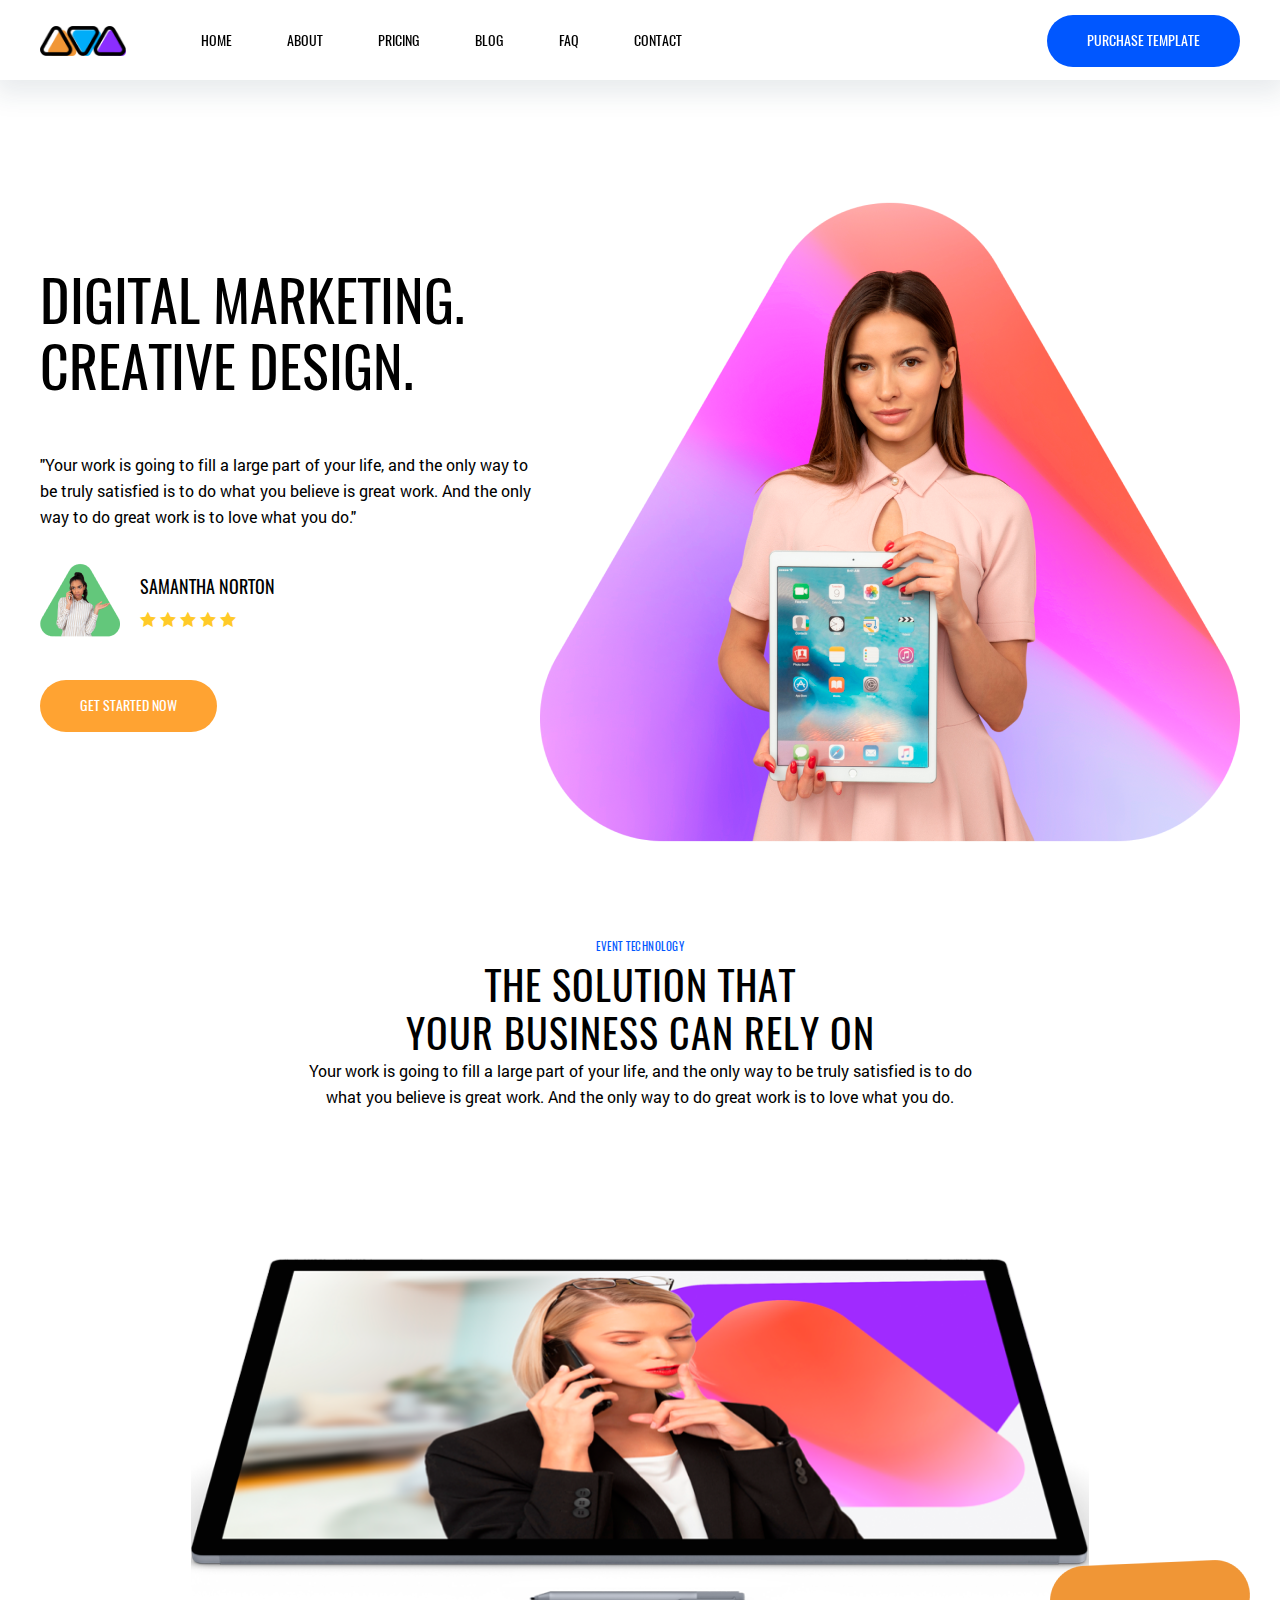
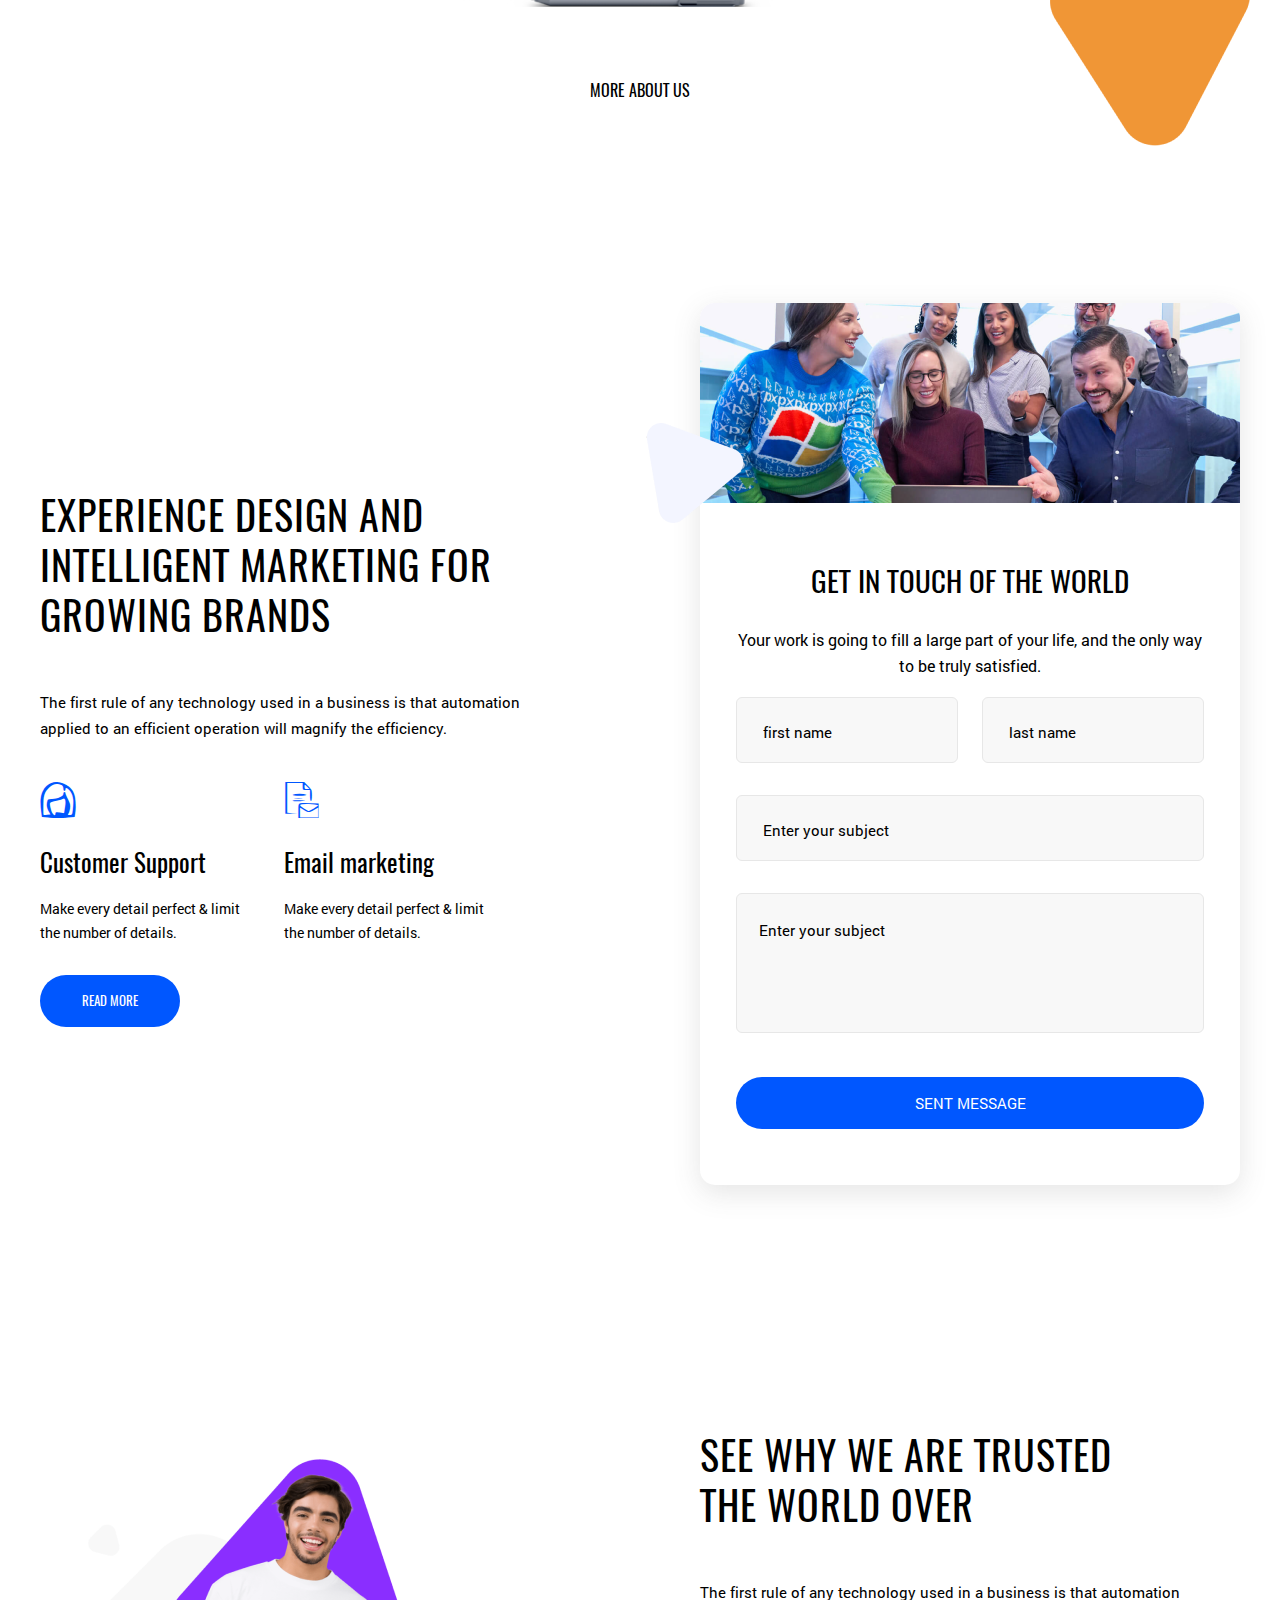
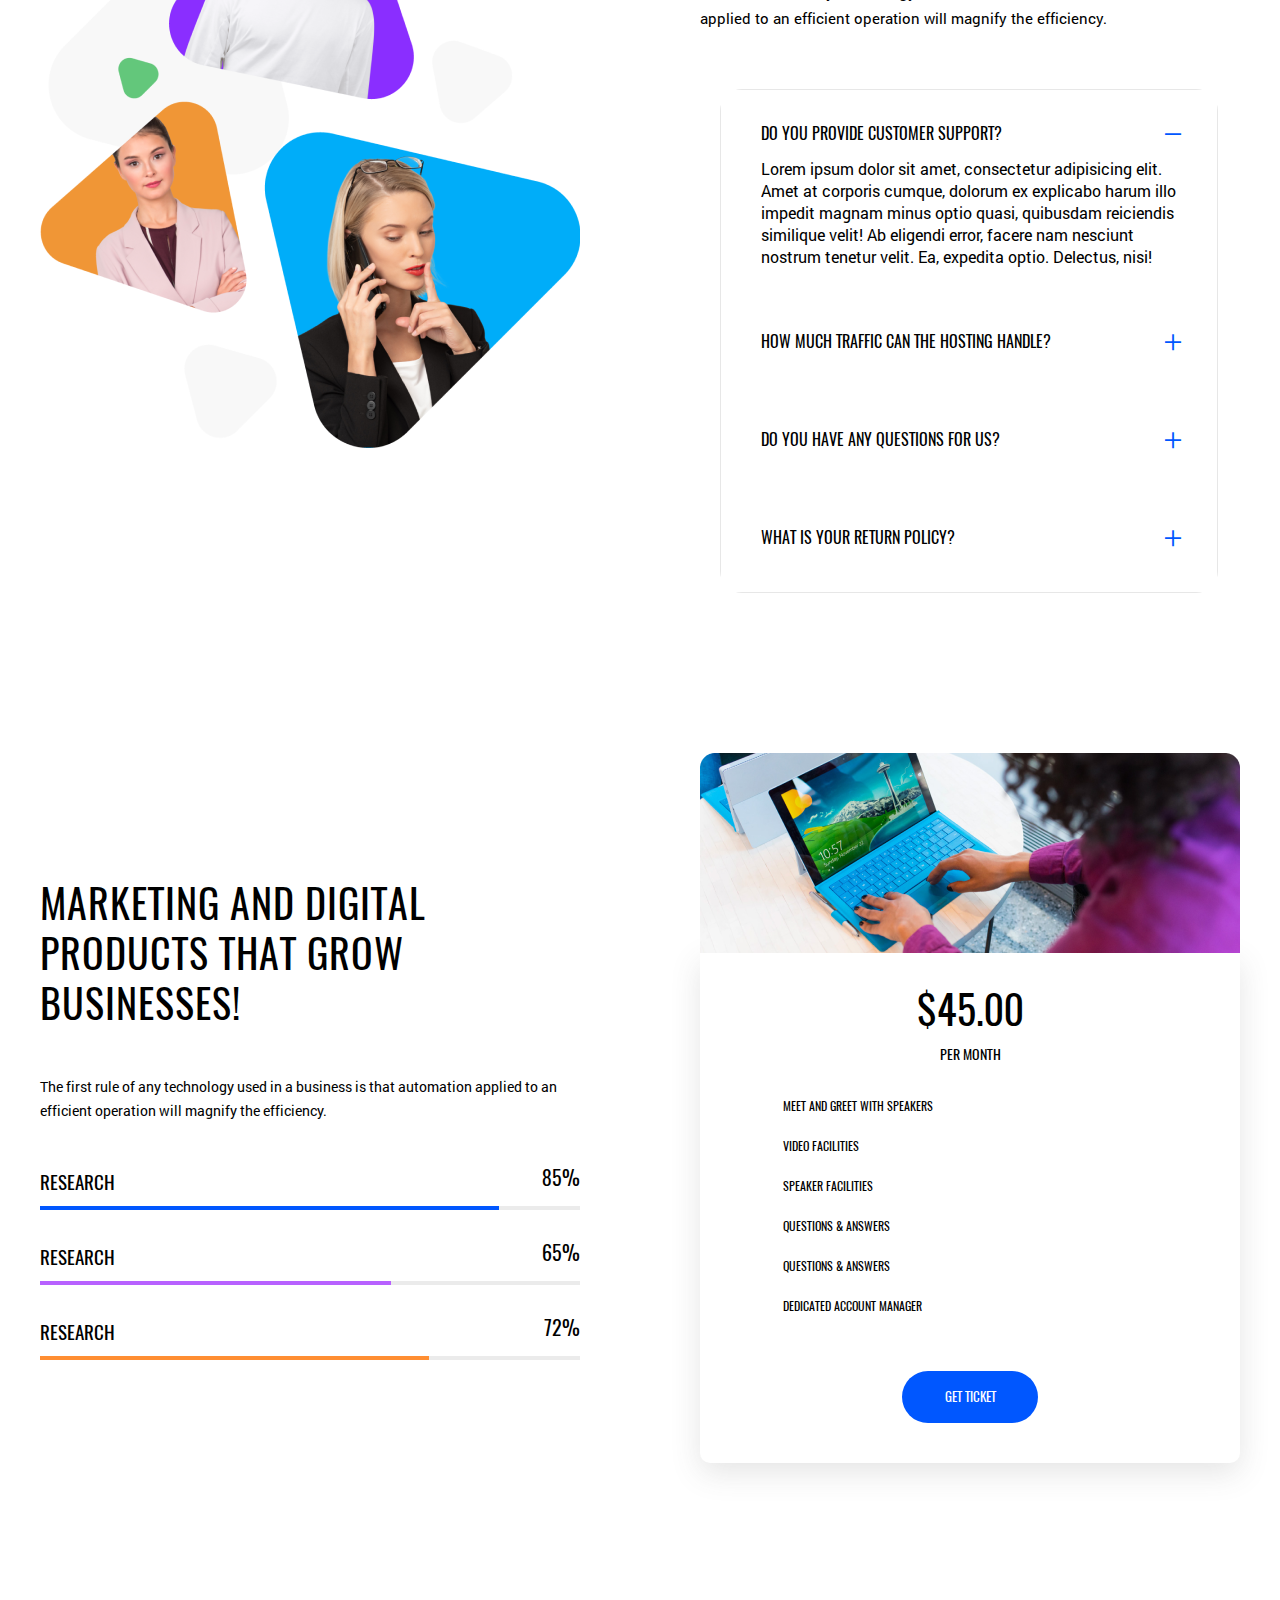
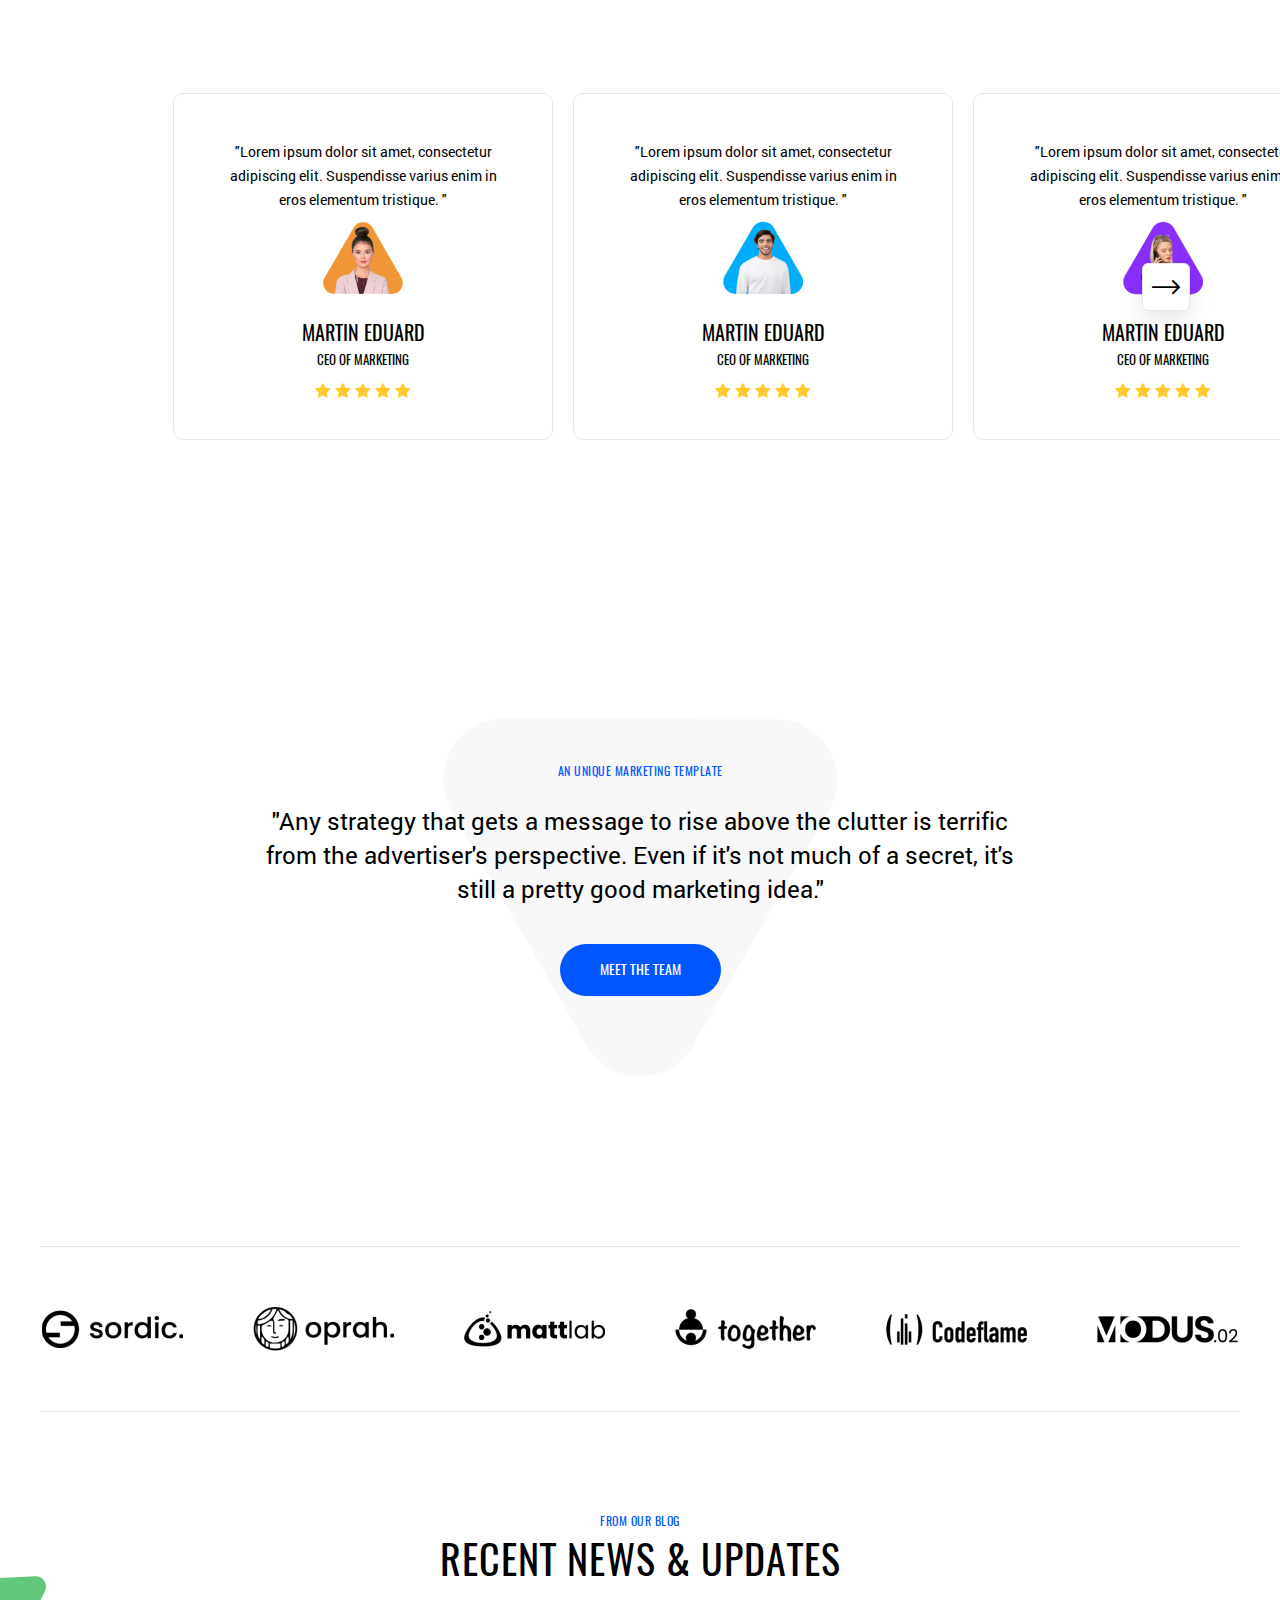
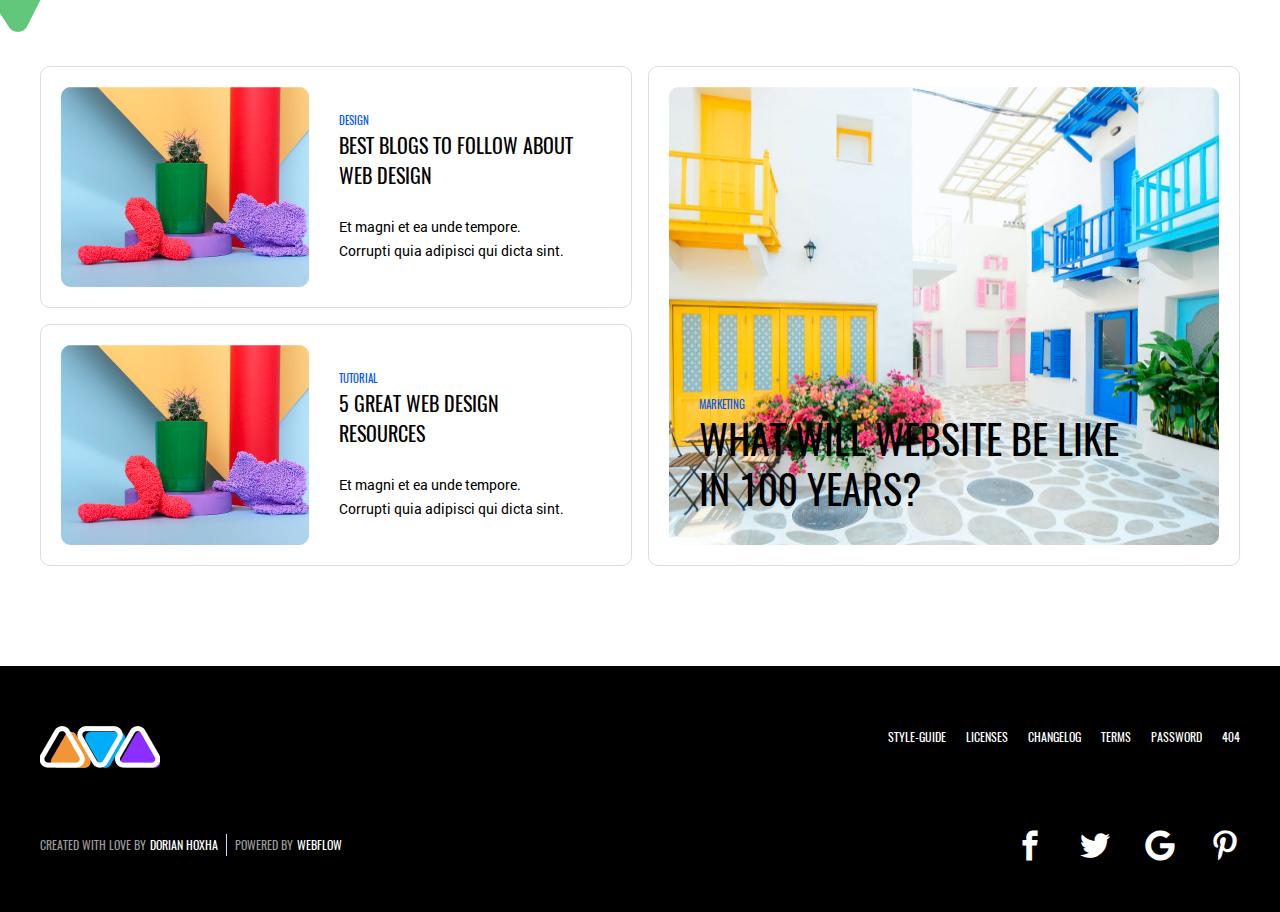
<file: index.html>
<!doctype html>
<html lang="en">
<head>
    <meta charset="UTF-8">
    <meta name="viewport"
          content="width=device-width, user-scalable=no, initial-scale=1.0, maximum-scale=1.0, minimum-scale=1.0">
    <meta http-equiv="X-UA-Compatible" content="ie=edge">
    <link rel="stylesheet" href="style/style.css">
    <link rel="stylesheet" href="style/icons.css">
    <title>Document</title>
</head>
<body>
    <div class="wrapper">
        <header>
            <div class="container-page">
                <div class="content-header">
                    <a href="https://www.google.com/" class="container-logo">
                        <img src="pictures/logo.png" alt="logo">
                    </a>
                    <div class="container_nav shown">
                        <nav>
                            <ul class="nav">
                                <li>
                                    <a href="#">Home</a>
                                </li>
                                <li>
                                    <a href="#">About</a>
                                </li>
                                <li>
                                    <a href="#">pricing</a>
                                </li>
                                <li>
                                    <a href="#">Blog</a>
                                </li>
                                <li>
                                    <a href="#">Faq</a>
                                </li>
                                <li>
                                    <a href="#">contact</a>
                                </li>
                            </ul>
                        </nav>
                        <button class="purchase-template">Purchase template</button>
                    </div>
                    <div class="burger active">
                        <span></span>
                    </div>
                </div>
            </div>
        </header>
        <main>
            <div class="container-page">
                <div class="container_creative-design">
                    <div class="content_creative-design">
                        <h2>Digital Marketing. Creative Design.</h2>
                        <p>"Your work is going to fill a large part of your life, and the only way to be truly satisfied is to do what you believe is great work. And the only way to do great work is to love what you do."</p>
                        <div class="container_person">
                            <div class="container_img-person">
                                <img src="pictures/person-rating.png" alt="photo designer">
                            </div>
                            <div class="container_name-rating">
                                <h3>Samantha Norton</h3>
                                <div class="container_rating">
                                    <i class="dorian-star"></i>
                                    <i class="dorian-star"></i>
                                    <i class="dorian-star"></i>
                                    <i class="dorian-star"></i>
                                    <i class="dorian-star"></i>
                                </div>
                            </div>
                        </div>
                        <button>Get started now</button>
                    </div>
                    <div class="container_img">
                        <img src="pictures/creative_design-img.png"
                             alt="creative design">
                    </div>
                </div>
                <div class="container_ivent">
                    <span class="ivent">Event Technology</span>
                    <div class="cintainer_ivent-caption">
                        <h2>The solution that</h2>
                        <h2>your business can rely on</h2>
                        <p>Your work is going to fill a large part of your life, and the only way to be truly satisfied is to do what you believe is great work. And the only way to do great work is to love what you do.</p>
                    </div>
                    <div class="container_ivent-img">
                        <img src="pictures/ivnet.png" alt="inventing">
                    </div>
                    <div class="container_ivent-triangle-img">
                        <img src="pictures/dorian-triangle.png"
                             alt="triangle">
                    </div>
                    <span class="about-us">more about us</span>
                </div>
                <div class="container_growing-brands-form">
                    <div class="container_growing-brands">
                        <h2>Experience design and intelligent marketing for growing brands</h2>
                        <p>The first rule of any technology used in a business is that automation applied to an efficient operation will magnify the efficiency.</p>
                        <div class="container_customer-support-email">
                            <div class="container_customer-support">
                                <i class="dorian-support"></i>
                                <h3>Customer Support</h3>
                                <p>Make every detail perfect & limit the number of details.</p>
                                <button>Read more</button>
                            </div>
                            <div class="container_email">
                                <i class="dorian-email"></i>
                                <h3>Email marketing</h3>
                                <p>Make every detail perfect & limit the number of details.</p>
                            </div>
                        </div>
                    </div>
                    <div class="container_form">
                        <div class="container_form-img">
                            <img src="pictures/form-img.png" alt="colleagues">
                        </div>
                        <div class="container_dorian-triangle-silver">
                            <img src="pictures/dorian-triangle-silver-small.png"
                                 alt="dorian triangle">
                        </div>
                        <div class="content_form">
                            <h3>Get in touch of the world</h3>
                            <P>Your work is going to fill a large part of your life, and the only way to be truly satisfied.</P>
                            <form action="">
                                <input type="text" placeholder="first name" class="first-name">
                                <input type="text" placeholder="last name" class="last-name">
                                <input type="email" placeholder="Enter your subject" class="subject">
                            </form>
                            <textarea placeholder="Enter your subject"></textarea>
                            <button>SENT MESSAGE</button>
                        </div>
                    </div>
                </div>
                <div class="container_question">
                    <div class="container_question-img">
                        <img src="pictures/trust.png" alt="">
                    </div>
                    <div class="content_question">
                        <h2>See why we are trusted the world over</h2>
                        <p>The first rule of any technology used in a business is that automation applied to an efficient operation will magnify the efficiency.</p>
                        <div class="border-dropdown">
                            <div class="container_question-dropdown">
                                <div class="content_question-dropdown">
                                    <div class="container_answer opened">
                                        <span class="question">Do you provide customer support?</span>
                                        <i class="dorian-plus dorian-opened"></i>
                                        <i class="dorian-minus dorian-closed"></i>
                                    </div>
                                    <p>
                                        Lorem ipsum dolor sit amet, consectetur adipisicing elit. Amet at corporis cumque, dolorum ex explicabo harum illo impedit magnam minus optio quasi, quibusdam reiciendis similique velit! Ab eligendi error, facere nam nesciunt nostrum tenetur velit. Ea, expedita optio. Delectus, nisi!
                                    </p>
                                </div>
                                <div class="content_question-dropdown">
                                    <div class="container_answer">
                                        <span class="question">How much traffic can the hosting handle?</span>
                                        <i class="dorian-plus dorian-opened"></i>
                                        <i class="dorian-minus dorian-closed"></i>
                                    </div>
                                    <p>
                                        Lorem ipsum dolor sit amet, consectetur adipisicing elit. Amet at corporis cumque, dolorum ex explicabo harum illo impedit magnam minus optio quasi, quibusdam reiciendis similique velit! Ab eligendi error, facere nam nesciunt nostrum tenetur velit. Ea, expedita optio. Delectus, nisi!
                                    </p>
                                </div>
                                <div class="content_question-dropdown">
                                    <div class="container_answer">
                                        <span class="question">Do you have any questions for us?</span>
                                        <i class="dorian-plus dorian-opened"></i>
                                        <i class="dorian-minus dorian-closed"></i>
                                    </div>
                                    <p>
                                        Lorem ipsum dolor sit amet, consectetur adipisicing elit. Amet at corporis cumque, dolorum ex explicabo harum illo impedit magnam minus optio quasi, quibusdam reiciendis similique velit! Ab eligendi error, facere nam nesciunt nostrum tenetur velit. Ea, expedita optio. Delectus, nisi!
                                    </p>
                                </div>
                                <div class="content_question-dropdown">
                                    <div class="container_answer">
                                        <span class="question">What is your return policy?</span>
                                        <i class="dorian-plus dorian-opened"></i>
                                        <i class="dorian-minus dorian-closed"></i>
                                    </div>
                                    <p>
                                        Lorem ipsum dolor sit amet, consectetur adipisicing elit. Amet at corporis cumque, dolorum ex explicabo harum illo impedit magnam minus optio quasi, quibusdam reiciendis similique velit! Ab eligendi error, facere nam nesciunt nostrum tenetur velit. Ea, expedita optio. Delectus, nisi!
                                    </p>
                                </div>
                            </div>
                        </div>
                    </div>
                </div>
                <div class="container_grow-businesses">
                    <div class="container_slider">
                        <h2>Marketing and digital products that grow businesses!</h2>
                        <p>The first rule of any technology used in a business is that automation applied to an efficient operation will magnify the efficiency.</p>
                        <div class="content_slider">
                            <div class="paragraph-indicator">
                                <span class="paragraph">Research</span>
                                <span class="indicator">85%</span>
                            </div>
                            <div class="block-slider">
                                <span class="research"></span>
                            </div>
                        </div>
                        <div class="content_slider">
                            <div class="paragraph-indicator">
                                <span class="paragraph">Research</span>
                                <span class="indicator">65%</span>
                            </div>
                            <div class="block-slider">
                                <span class="education"></span>
                            </div>
                        </div>
                        <div class="content_slider">
                            <div class="paragraph-indicator">
                                <span class="paragraph">Research</span>
                                <span class="indicator">72%</span>
                            </div>
                            <div class="block-slider">
                                <span class="strategy-development"></span>
                            </div>
                        </div>
                    </div>
                    <div class="container_ticket-price">
                        <div class="container_ticket-price-img">
                            <img src="pictures/ticket-price-img.png" alt="">
                        </div>
                        <div class="container_price">
                            <div class="content_price">
                                <span class="price">$45.00</span>
                                <span class="month">Per month</span>
                            </div>
                            <ul class="list-price">
                                <li>Meet and Greet with Speakers</li>
                                <li>Video Facilities</li>
                                <li>Speaker Facilities</li>
                                <li>Questions & Answers</li>
                                <li>Questions & Answers</li>
                                <li>Dedicated account manager</li>
                            </ul>
                            <div class="container_get-ticket">
                                <button>Get Ticket</button>
                            </div>
                        </div>
                    </div>
                </div>
            </div>
            <div class="container_arrow-right">
                <div class="content_arrow-right">
                    <i class="dorian-arrow-right"></i>
                </div>
                <div class="container_slider-cards">
                    <div class="container_cards">
                        <p>"Lorem ipsum dolor sit amet, consectetur adipiscing elit. Suspendisse varius enim in eros elementum tristique. "</p>
                        <div class="container_card-person-img">
                            <img src="pictures/orang-card-person-img.png" alt="person">
                        </div>
                        <h5>Martin Eduard</h5>
                        <span>CEO of Marketing</span>
                        <div class="container_rating">
                            <i class="dorian-star"></i>
                            <i class="dorian-star"></i>
                            <i class="dorian-star"></i>
                            <i class="dorian-star"></i>
                            <i class="dorian-star"></i>
                        </div>
                    </div>
                    <div class="container_cards">
                        <p>"Lorem ipsum dolor sit amet, consectetur adipiscing elit. Suspendisse varius enim in eros elementum tristique. "</p>
                        <div class="container_card-person-img">
                            <img src="pictures/blue-card-person-img.png" alt="person">
                        </div>
                        <h5>Martin Eduard</h5>
                        <span>CEO of Marketing</span>
                        <div class="container_rating">
                            <i class="dorian-star"></i>
                            <i class="dorian-star"></i>
                            <i class="dorian-star"></i>
                            <i class="dorian-star"></i>
                            <i class="dorian-star"></i>
                        </div>
                    </div>
                    <div class="container_cards">
                        <p>"Lorem ipsum dolor sit amet, consectetur adipiscing elit. Suspendisse varius enim in eros elementum tristique. "</p>
                        <div class="container_card-person-img">
                            <img src="pictures/lilac-card-person-img.png" alt="person">
                        </div>
                        <h5>Martin Eduard</h5>
                        <span>CEO of Marketing</span>
                        <div class="container_rating">
                            <i class="dorian-star"></i>
                            <i class="dorian-star"></i>
                            <i class="dorian-star"></i>
                            <i class="dorian-star"></i>
                            <i class="dorian-star"></i>
                        </div>
                    </div>
                    <div class="container_cards">
                        <p>"Lorem ipsum dolor sit amet, consectetur adipiscing elit. Suspendisse varius enim in eros elementum tristique. "</p>
                        <div class="container_card-person-img">
                            <img src="pictures/orang-card-person-img.png" alt="person">
                        </div>
                        <h5>Martin Eduard</h5>
                        <span>CEO of Marketing</span>
                        <div class="container_rating">
                            <i class="dorian-star"></i>
                            <i class="dorian-star"></i>
                            <i class="dorian-star"></i>
                            <i class="dorian-star"></i>
                            <i class="dorian-star"></i>
                        </div>
                    </div>
                    <div class="container_cards">
                        <p>"Lorem ipsum dolor sit amet, consectetur adipiscing elit. Suspendisse varius enim in eros elementum tristique. "</p>
                        <div class="container_card-person-img">
                            <img src="pictures/orang-card-person-img.png" alt="person">
                        </div>
                        <h5>Martin Eduard</h5>
                        <span>CEO of Marketing</span>
                        <div class="container_rating">
                            <i class="dorian-star"></i>
                            <i class="dorian-star"></i>
                            <i class="dorian-star"></i>
                            <i class="dorian-star"></i>
                            <i class="dorian-star"></i>
                        </div>
                    </div>
                </div>
            </div>
            <div class="container-page">
                <div class="container_brands">
                    <div class="container_brads-text">
                        <div class="container_brends-img">
                            <img src="pictures/dorian-triangle-silver-big.png" alt="silver triangle">
                        </div>
                        <h4>an unique marketing template</h4>
                        <p>"Any strategy that gets a message to rise above the clutter is terrific from the advertiser's perspective. Even if it's not much of a secret, it's still a pretty good marketing idea."</p>
                        <button>meet the team</button>
                    </div>
                    <ul class="brends">
                        <li>
                            <img src="pictures/sordic-img.png" alt="brend">
                        </li>
                        <li>
                            <img src="pictures/oprah-img.png" alt="brend">
                        </li>
                        <li>
                            <img src="pictures/mattlab-img.png" alt="brend">
                        </li>
                        <li>
                            <img src="pictures/together-img.png" alt="brend">
                        </li>
                        <li>
                            <img src="pictures/codeflame-img.png" alt="brend">
                        </li>
                        <li>
                            <img src="pictures/modus-img.png" alt="brend">
                        </li>
                    </ul>
                </div>
                <div class="container_news-updates">
                    <div class="caption_news-updates">
                        <span>FROM OUR BLOG</span>
                        <h2>Recent News & Updates</h2>
                    </div>
                    <div class="container_news-updates-img">
                        <img src="pictures/dorian-triangle-green.png" alt="green triangle">
                    </div>
                    <div class="container_news-updates-cards grid-design">
                        <div class="content_news-updates-cards">
                            <div class="news-updates-cards-img">
                                <img src="pictures/news-updates-cactus.png" alt="picture">
                            </div>
                            <div class="news-updates-cards">
                                <span>DESIGN</span>
                                <h3>Best Blogs To Follow About Web Design</h3>
                                <p>Et magni et ea unde tempore. Corrupti quia adipisci qui dicta sint.</p>
                            </div>
                        </div>
                    </div>
                    <div class="container_news-updates-cards  grid-tutorial">
                        <div class="content_news-updates-cards">
                            <div class="news-updates-cards-img">
                                <img src="pictures/news-updates-cactus.png" alt="picture">
                            </div>
                            <div class="news-updates-cards">
                                <span>TUTORIAL</span>
                                <h3>5 Great Web Design Resources</h3>
                                <p>Et magni et ea unde tempore. Corrupti quia adipisci qui dicta sint.</p>
                            </div>
                        </div>
                    </div>
                    <div class="container_website-in-the-future">
                        <div class="container_website-in-the-future-img">
                            <img src="pictures/website-in-the-future-img.png" alt="picture">
                        </div>
                        <div class="content_website-in-the-future">
                            <span>MARKETING</span>
                            <h2>What Will Website Be Like In 100 Years?</h2>
                        </div>
                    </div>
                </div>
            </div>
        </main>
        <footer>
            <div class="container-page">
                <div class="container_logo-footer-list">
                    <div class="footer-logo">
                        <img src="pictures/logo-white.png" alt="logo">
                    </div>
                    <ul class="footer-list">
                        <li>
                            <a href="#">Style-guide</a>
                        </li>
                        <li>
                            <a href="#">Licenses</a>
                        </li>
                        <li>
                            <a href="#">Changelog</a>
                        </li>
                        <li>
                            <a href="#">Terms</a>
                        </li>
                        <li>
                            <a href="#">Password</a>
                        </li>
                        <li>
                            <a href="#">404</a>
                        </li>
                    </ul>
                </div>
                <div class="container_powered-by-social-media">
                    <div class="container_created-powered-by">
                        <div class="content_created">
                            <span class="created">Created with love by</span>
                            <span class="hoxha">Dorian Hoxha</span>
                        </div>
                        <div class="container_powered-by">
                            <span class="powered-by">Powered by</span>
                            <span class="webflow">Webflow</span>
                        </div>
                    </div>
                    <div class="container_social-media">
                        <i class="dorian-facebook"></i>
                        <i class="dorian-twitter"></i>
                        <i class="dorian-google"></i>
                        <i class="dorian-pinterest"></i>
                    </div>
                </div>
            </div>
        </footer>
    </div>
</body>
</html>
</file>
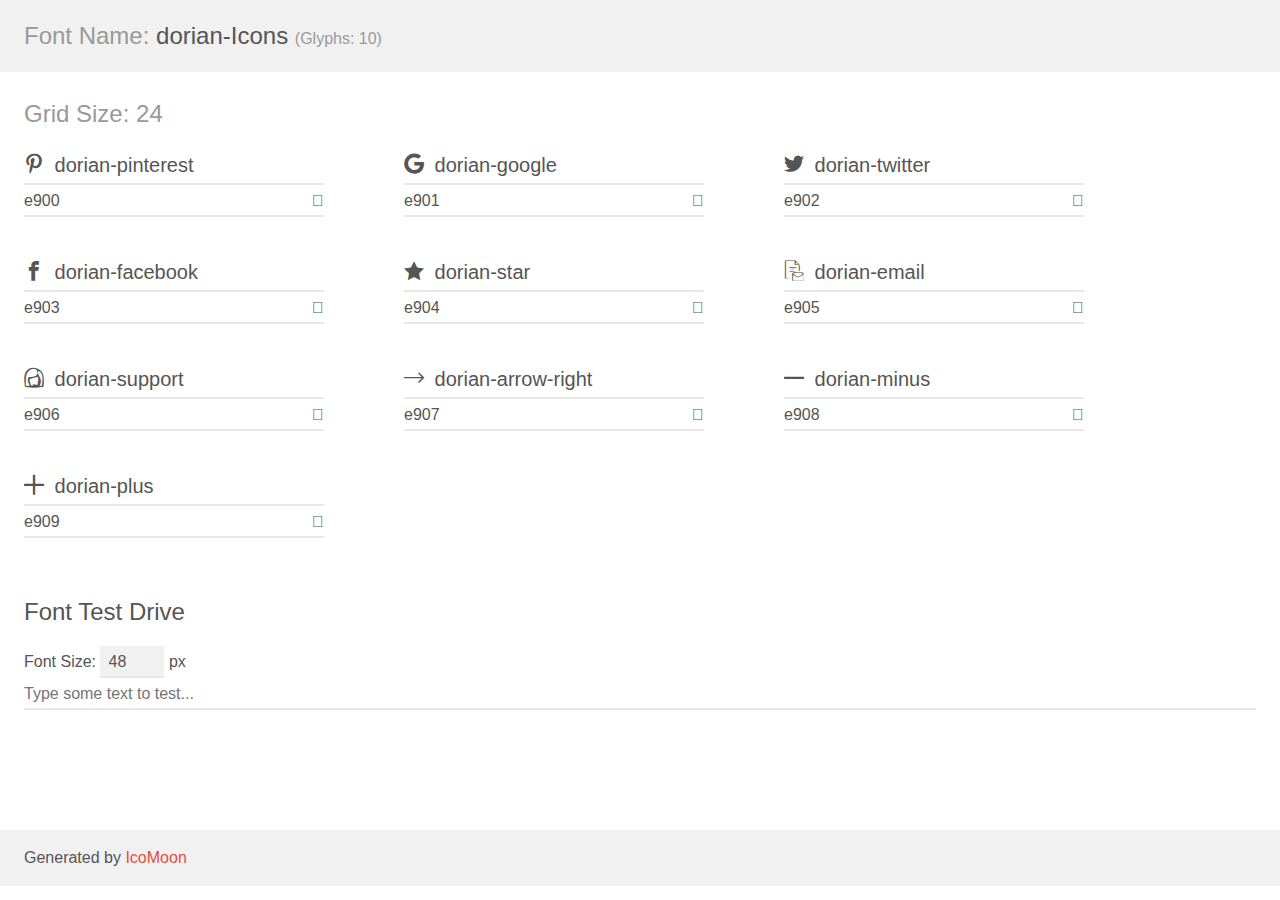
<file: icon/demo.html>
<!doctype html>
<html>
<head>
    <meta charset="utf-8">
    <title>IcoMoon Demo</title>
    <meta name="description" content="An Icon Font Generated By IcoMoon.io">
    <meta name="viewport" content="width=device-width, initial-scale=1">
    <link rel="stylesheet" href="demo-files/demo.css">
    <link rel="stylesheet" href="style.css"></head>
<body>
    <div class="bgc1 clearfix">
        <h1 class="mhmm mvm"><span class="fgc1">Font Name:</span> dorian-Icons <small class="fgc1">(Glyphs:&nbsp;10)</small></h1>
    </div>
    <div class="clearfix mhl ptl">
        <h1 class="mvm mtn fgc1">Grid Size: 24</h1>
        <div class="glyph fs1">
            <div class="clearfix bshadow0 pbs">
                <span class="dorian-pinterest"></span>
                <span class="mls"> dorian-pinterest</span>
            </div>
            <fieldset class="fs0 size1of1 clearfix hidden-false">
                <input type="text" readonly value="e900" class="unit size1of2" />
                <input type="text" maxlength="1" readonly value="&#xe900;" class="unitRight size1of2 talign-right" />
            </fieldset>
            <div class="fs0 bshadow0 clearfix hidden-true">
                <span class="unit pvs fgc1">liga: </span>
                <input type="text" readonly value="" class="liga unitRight" />
            </div>
        </div>
        <div class="glyph fs1">
            <div class="clearfix bshadow0 pbs">
                <span class="dorian-google"></span>
                <span class="mls"> dorian-google</span>
            </div>
            <fieldset class="fs0 size1of1 clearfix hidden-false">
                <input type="text" readonly value="e901" class="unit size1of2" />
                <input type="text" maxlength="1" readonly value="&#xe901;" class="unitRight size1of2 talign-right" />
            </fieldset>
            <div class="fs0 bshadow0 clearfix hidden-true">
                <span class="unit pvs fgc1">liga: </span>
                <input type="text" readonly value="" class="liga unitRight" />
            </div>
        </div>
        <div class="glyph fs1">
            <div class="clearfix bshadow0 pbs">
                <span class="dorian-twitter"></span>
                <span class="mls"> dorian-twitter</span>
            </div>
            <fieldset class="fs0 size1of1 clearfix hidden-false">
                <input type="text" readonly value="e902" class="unit size1of2" />
                <input type="text" maxlength="1" readonly value="&#xe902;" class="unitRight size1of2 talign-right" />
            </fieldset>
            <div class="fs0 bshadow0 clearfix hidden-true">
                <span class="unit pvs fgc1">liga: </span>
                <input type="text" readonly value="" class="liga unitRight" />
            </div>
        </div>
        <div class="glyph fs1">
            <div class="clearfix bshadow0 pbs">
                <span class="dorian-facebook"></span>
                <span class="mls"> dorian-facebook</span>
            </div>
            <fieldset class="fs0 size1of1 clearfix hidden-false">
                <input type="text" readonly value="e903" class="unit size1of2" />
                <input type="text" maxlength="1" readonly value="&#xe903;" class="unitRight size1of2 talign-right" />
            </fieldset>
            <div class="fs0 bshadow0 clearfix hidden-true">
                <span class="unit pvs fgc1">liga: </span>
                <input type="text" readonly value="" class="liga unitRight" />
            </div>
        </div>
        <div class="glyph fs1">
            <div class="clearfix bshadow0 pbs">
                <span class="dorian-star"></span>
                <span class="mls"> dorian-star</span>
            </div>
            <fieldset class="fs0 size1of1 clearfix hidden-false">
                <input type="text" readonly value="e904" class="unit size1of2" />
                <input type="text" maxlength="1" readonly value="&#xe904;" class="unitRight size1of2 talign-right" />
            </fieldset>
            <div class="fs0 bshadow0 clearfix hidden-true">
                <span class="unit pvs fgc1">liga: </span>
                <input type="text" readonly value="" class="liga unitRight" />
            </div>
        </div>
        <div class="glyph fs1">
            <div class="clearfix bshadow0 pbs">
                <span class="dorian-email"></span>
                <span class="mls"> dorian-email</span>
            </div>
            <fieldset class="fs0 size1of1 clearfix hidden-false">
                <input type="text" readonly value="e905" class="unit size1of2" />
                <input type="text" maxlength="1" readonly value="&#xe905;" class="unitRight size1of2 talign-right" />
            </fieldset>
            <div class="fs0 bshadow0 clearfix hidden-true">
                <span class="unit pvs fgc1">liga: </span>
                <input type="text" readonly value="" class="liga unitRight" />
            </div>
        </div>
        <div class="glyph fs1">
            <div class="clearfix bshadow0 pbs">
                <span class="dorian-support"></span>
                <span class="mls"> dorian-support</span>
            </div>
            <fieldset class="fs0 size1of1 clearfix hidden-false">
                <input type="text" readonly value="e906" class="unit size1of2" />
                <input type="text" maxlength="1" readonly value="&#xe906;" class="unitRight size1of2 talign-right" />
            </fieldset>
            <div class="fs0 bshadow0 clearfix hidden-true">
                <span class="unit pvs fgc1">liga: </span>
                <input type="text" readonly value="" class="liga unitRight" />
            </div>
        </div>
        <div class="glyph fs1">
            <div class="clearfix bshadow0 pbs">
                <span class="dorian-arrow-right"></span>
                <span class="mls"> dorian-arrow-right</span>
            </div>
            <fieldset class="fs0 size1of1 clearfix hidden-false">
                <input type="text" readonly value="e907" class="unit size1of2" />
                <input type="text" maxlength="1" readonly value="&#xe907;" class="unitRight size1of2 talign-right" />
            </fieldset>
            <div class="fs0 bshadow0 clearfix hidden-true">
                <span class="unit pvs fgc1">liga: </span>
                <input type="text" readonly value="" class="liga unitRight" />
            </div>
        </div>
        <div class="glyph fs1">
            <div class="clearfix bshadow0 pbs">
                <span class="dorian-minus"></span>
                <span class="mls"> dorian-minus</span>
            </div>
            <fieldset class="fs0 size1of1 clearfix hidden-false">
                <input type="text" readonly value="e908" class="unit size1of2" />
                <input type="text" maxlength="1" readonly value="&#xe908;" class="unitRight size1of2 talign-right" />
            </fieldset>
            <div class="fs0 bshadow0 clearfix hidden-true">
                <span class="unit pvs fgc1">liga: </span>
                <input type="text" readonly value="" class="liga unitRight" />
            </div>
        </div>
        <div class="glyph fs1">
            <div class="clearfix bshadow0 pbs">
                <span class="dorian-plus"></span>
                <span class="mls"> dorian-plus</span>
            </div>
            <fieldset class="fs0 size1of1 clearfix hidden-false">
                <input type="text" readonly value="e909" class="unit size1of2" />
                <input type="text" maxlength="1" readonly value="&#xe909;" class="unitRight size1of2 talign-right" />
            </fieldset>
            <div class="fs0 bshadow0 clearfix hidden-true">
                <span class="unit pvs fgc1">liga: </span>
                <input type="text" readonly value="" class="liga unitRight" />
            </div>
        </div>
    </div>

    <!--[if gt IE 8]><!-->
    <div class="mhl clearfix mbl">
        <h1>Font Test Drive</h1>
        <label>
            Font Size: <input id="fontSize" type="number" class="textbox0 mbm"
            min="8" value="48" />
            px
        </label>
        <input id="testText" type="text" class="phl size1of1 mvl"
        placeholder="Type some text to test..." value=""/>
        <div id="testDrive" class="dorian-" style="font-family: dorian-Icons">&nbsp;
        </div>
    </div>
    <!--<![endif]-->
    <div class="bgc1 clearfix">
        <p class="mhl">Generated by <a href="https://icomoon.io/app">IcoMoon</a></p>
    </div>

    <script src="demo-files/demo.js"></script>
</body>
</html>
</file>
<file: style/style.css>
* {
  padding: 0;
  margin: 0;
  border: 0;
  -webkit-box-sizing: border-box;
  box-sizing: border-box;
}

input,
button {
  outline: 0;
}

html, body {
  height: 100%;
}

body {
  width: 100%;
  font-family: roboto;
  line-height: 1;
}

button {
  cursor: pointer;
}

a, a:visited {
  text-decoration: none;
}

a:hover {
  text-decoration: none;
}

ul li {
  list-style: none;
}

img {
  vertical-align: top;
}

label {
  cursor: pointer;
}

input[type=search]::-webkit-search-decoration,
input[type=search]::-webkit-search-cancel-button,
input[type=search]::-webkit-search-results-button,
input[type=search]::-webkit-search-results-decoration {
  display: none;
}

@font-face {
  font-family: "oswald";
  src: url("../font/ofont_ru_Oswald.eot");
  src: url("../font/ofont_ru_Oswald.eot") format("embedded-opentype"), url("../font/ofont_ru_Oswald.woff2") format("woff2"), url("../font/ofont_ru_Oswald.woff") format("woff"), url("../font/ofont_ru_Oswald.ttf") format("truetype"), url("../font/ofont_ru_Oswald.svg#ofont_ru_Oswald") format("svg");
  font-weight: normal;
  font-style: normal;
}
@font-face {
  font-family: "roboto";
  src: url("../font/ofont_ru_Roboto.eot");
  src: url("../font/ofont_ru_Roboto.eot") format("embedded-opentype"), url("../font/ofont_ru_Roboto.woff2") format("woff2"), url("../font/ofont_ru_Roboto.woff") format("woff"), url("../font/ofont_ru_Roboto.ttf") format("truetype"), url("../font/ofont_ru_Roboto.svg#ofont_ru_Roboto") format("svg");
  font-weight: normal;
  font-style: normal;
}
.wrapper {
  min-height: 100%;
  display: -webkit-box;
  display: -ms-flexbox;
  display: flex;
  -webkit-box-orient: vertical;
  -webkit-box-direction: normal;
      -ms-flex-direction: column;
          flex-direction: column;
}

main {
  -webkit-box-flex: 1;
      -ms-flex: 1 1 auto;
          flex: 1 1 auto;
}

.container-page {
  max-width: 80rem;
  margin: 0 auto;
  padding: 0 2.5rem;
}

header {
  padding: 0.9375rem 0 0.8125rem 0;
  margin-bottom: 7.625rem;
  position: sticky;
  top: 0;
  background: #ffffff;
  -webkit-box-shadow: 0 8px 25px 6px rgba(34, 60, 80, 0.1);
          box-shadow: 0 8px 25px 6px rgba(34, 60, 80, 0.1);
  z-index: 6;
}

.content-header {
  display: -webkit-box;
  display: -ms-flexbox;
  display: flex;
  -webkit-box-align: center;
      -ms-flex-align: center;
          align-items: center;
  -webkit-box-pack: justify;
      -ms-flex-pack: justify;
          justify-content: space-between;
}

nav {
  display: -webkit-box;
  display: -ms-flexbox;
  display: flex;
  -webkit-box-flex: 1;
      -ms-flex: auto;
          flex: auto;
  margin: 0 0.625rem 0 3.75rem;
}

.container_nav {
  width: 100%;
  display: -webkit-box;
  display: -ms-flexbox;
  display: flex;
}

.burger {
  cursor: pointer;
  opacity: 0;
  position: relative;
}

.container-logo {
  max-width: 5.8125rem;
  height: auto;
}
.container-logo img {
  max-width: 100%;
}

ul.nav {
  display: -webkit-box;
  display: -ms-flexbox;
  display: flex;
  -webkit-box-align: center;
      -ms-flex-align: center;
          align-items: center;
  font: 400 0.875rem/1.625rem oswald;
  text-transform: uppercase;
  width: 100%;
}
ul.nav li {
  cursor: pointer;
  padding: 0.3125rem 0.9375rem;
  -webkit-transition: background 400ms;
  transition: background 400ms;
  border-radius: 0.625rem;
}
ul.nav li + li {
  margin-left: 1.5625rem;
}
ul.nav li:hover {
  background: #BABAC1;
}
ul.nav li a {
  color: #000000;
}

.purchase-template {
  padding: 0.875rem 2.5rem;
  background: #0057FF;
  color: #ffffff;
  border-radius: 1.875rem;
  text-transform: uppercase;
  font: 0.875rem/1.5rem oswald;
}

.container_creative-design {
  display: -webkit-box;
  display: -ms-flexbox;
  display: flex;
}

.content_creative-design {
  max-width: 31.25rem;
  margin-top: 4.125rem;
}
.content_creative-design h2 {
  font: 3.5rem/4.125rem oswald;
  text-transform: uppercase;
}
.content_creative-design p {
  font: 1rem/1.625rem roboto;
  margin: 3.25rem 0.375rem 1.875rem 0;
}
.content_creative-design button {
  padding: 0.875rem 2.5rem;
  background: #FFA332;
  border-radius: 1.875rem;
  font: 0.875rem/1.5rem oswald;
  color: #ffffff;
  text-transform: uppercase;
}

.container_person {
  display: -webkit-box;
  display: -ms-flexbox;
  display: flex;
  -webkit-box-align: center;
      -ms-flex-align: center;
          align-items: center;
  margin-bottom: 2.5rem;
}
.container_person i {
  color: #FFCA28;
}

.container_name-rating {
  margin-left: 1.25rem;
}
.container_name-rating h3 {
  font: 1.125rem/1.75rem oswald;
  margin-bottom: 0.625rem;
  text-transform: uppercase;
}

.container_img {
  max-width: 43.75rem;
  height: auto;
}
.container_img img {
  max-width: 100%;
}

.container_ivent {
  display: -webkit-box;
  display: -ms-flexbox;
  display: flex;
  -webkit-box-orient: vertical;
  -webkit-box-direction: normal;
      -ms-flex-direction: column;
          flex-direction: column;
  -webkit-box-align: center;
      -ms-flex-align: center;
          align-items: center;
  margin: 5.875rem 0 12.5rem 0;
  position: relative;
}
.container_ivent .ivent {
  font: 0.6875rem/1.375rem oswald;
  letter-spacing: 0.5px;
  text-transform: uppercase;
  color: #0057FF;
}
.container_ivent .cintainer_ivent-caption {
  margin: 0.25rem 0 2.5rem 0;
}
.container_ivent .cintainer_ivent-caption h2 {
  text-align: center;
  font: 2.5rem/3rem oswald;
  letter-spacing: 1px;
  text-transform: uppercase;
}
.container_ivent .cintainer_ivent-caption p {
  font: 1rem/1.625rem roboto;
  max-width: 43.3125rem;
  text-align: center;
}

.container_ivent-img {
  max-width: 56.125rem;
  margin: 6.75rem 0 4.5rem 0;
}
.container_ivent-img img {
  max-width: 100%;
}

.container_ivent-triangle-img {
  max-width: 12.5rem;
  position: absolute;
  bottom: -3.125rem;
  right: -0.625rem;
}
.container_ivent-triangle-img img {
  max-width: 100%;
}

.about-us {
  font: 1rem/1.5rem oswald;
  text-transform: uppercase;
}

.container_growing-brands-form {
  display: -webkit-box;
  display: -ms-flexbox;
  display: flex;
  -webkit-box-pack: justify;
      -ms-flex-pack: justify;
          justify-content: space-between;
}

.container_growing-brands {
  max-width: 30.5rem;
  margin-top: 11.75rem;
}
.container_growing-brands h2 {
  font: 2.5rem/3.125rem oswald;
  letter-spacing: 1px;
  text-transform: uppercase;
  margin-bottom: 3rem;
}
.container_growing-brands p {
  font: 0.9375rem/1.625rem roboto;
}

.container_customer-support-email {
  display: -webkit-box;
  display: -ms-flexbox;
  display: flex;
  margin: 2.5rem 0 1.875rem 0;
}

.container_customer-support i,
.container_email i {
  font-size: 2.25rem;
  color: #0057FF;
}
.container_customer-support h3,
.container_email h3 {
  font: 1.5625rem/2.25rem oswald;
  margin: 1.75rem 0 1rem 0;
}
.container_customer-support p,
.container_email p {
  font: 0.875rem/1.5rem roboto;
  padding-right: 2.75rem;
}
.container_customer-support > button,
.container_email > button {
  padding: 0.875rem 2.625rem;
  background: #0057FF;
  border-radius: 1.875rem;
  text-transform: uppercase;
  color: #ffffff;
  font: 0.8125rem/1.5rem oswald;
  margin-top: 1.875rem;
}

.container_form {
  -webkit-box-shadow: 0 8px 28px rgba(83, 83, 83, 0.15);
          box-shadow: 0 8px 28px rgba(83, 83, 83, 0.15);
  border-radius: 0.9375rem;
  position: relative;
}
.container_form .container_dorian-triangle-silver {
  position: absolute;
}
.container_form .container_dorian-triangle-silver {
  max-width: 6.25rem;
  top: 7.5rem;
  left: -3.4375rem;
}
.container_form .container_dorian-triangle-silver img {
  max-width: 100%;
}

.container_form-img {
  max-width: 33.75rem;
}
.container_form-img img {
  max-width: 100%;
}

.content_form {
  max-width: 33.75rem;
  padding: 3.625rem 2.25rem 3.5rem;
}
.content_form h3 {
  font: 1.8125rem/2.5rem oswald;
  text-align: center;
  text-transform: uppercase;
}
.content_form p {
  margin: 1.625rem 0 1.125rem 0;
  font: 1rem/1.625rem roboto;
  text-align: center;
}
.content_form input {
  background: #F8F8F8;
  border: 1px solid #E7E7E7;
  border-radius: 6px;
  padding: 1.5rem 0 1.25rem 1.625rem;
  font: 0.9375rem/1.25rem roboto;
}
.content_form input::-webkit-input-placeholder {
  color: #000000;
}
.content_form input::-moz-placeholder {
  color: #000000;
}
.content_form input:-ms-input-placeholder {
  color: #000000;
}
.content_form input::-ms-input-placeholder {
  color: #000000;
}
.content_form input::placeholder {
  color: #000000;
}
.content_form form {
  display: -ms-grid;
  display: grid;
  -ms-grid-columns: 1fr 1.5rem 1fr;
  grid-template-columns: 1fr 1fr;
  -webkit-column-gap: 1.5rem;
     -moz-column-gap: 1.5rem;
          column-gap: 1.5rem;
  row-gap: 2rem;
}
.content_form form .first-name {
  -ms-grid-column: 1;
  -ms-grid-column-span: 1;
  grid-column: 1/2;
}
.content_form form .last-name {
  -ms-grid-column: 2;
  -ms-grid-column-span: 1;
  grid-column: 2/3;
}
.content_form form .subject {
  -ms-grid-column: 1;
  -ms-grid-column-span: 2;
  grid-column: 1/3;
}
.content_form textarea {
  width: 100%;
  min-height: 8.75rem;
  padding: 1.625rem 0 0 1.375rem;
  resize: none;
  margin-top: 2rem;
  background: #F8F8F8;
  border: 1px solid #E7E7E7;
  border-radius: 6px;
  outline: none;
  font: 0.9375rem/1.25rem roboto;
}
.content_form textarea::-webkit-input-placeholder {
  color: #000000;
}
.content_form textarea::-moz-placeholder {
  color: #000000;
}
.content_form textarea:-ms-input-placeholder {
  color: #000000;
}
.content_form textarea::-ms-input-placeholder {
  color: #000000;
}
.content_form textarea::placeholder {
  color: #000000;
}
.content_form button {
  width: 100%;
  font: 0.9375rem/1.25rem roboto;
  background: #0057FF;
  color: #ffffff;
  border-radius: 30px;
  margin-top: 2.625rem;
  padding: 1rem 5.46875rem;
}

.container_question {
  margin: 15.375rem 0 10rem 0;
  display: -webkit-box;
  display: -ms-flexbox;
  display: flex;
}

.container_question-img {
  max-width: 33.75rem;
  margin-top: 1.75rem;
}
.container_question-img img {
  max-width: 100%;
}

.content_question {
  margin-left: 7.5rem;
  max-width: 32.375rem;
}
.content_question h2 {
  padding-right: 3.75rem;
  font: 2.5rem/3.125rem oswald;
  letter-spacing: 1px;
  text-transform: uppercase;
}
.content_question > p {
  font: 0.9375rem/1.625rem roboto;
  padding: 3rem 1.375rem 3.625rem 0;
}

.border-dropdown {
  margin-left: 1.25rem;
  border: 1px solid #E7E7E7;
  border-radius: 1.375rem;
}

.container_question-dropdown {
  padding: 0 2.25rem 0 2.5rem;
  background: #ffffff;
}

.content_question-dropdown {
  padding: 1.875rem 0;
}
.content_question-dropdown > p {
  max-height: 0;
  margin-top: 0.625rem;
  overflow: hidden;
  -webkit-transition: max-height 400ms;
  transition: max-height 400ms;
  font: 1rem/1.375rem roboto;
}

.container_answer {
  display: -webkit-box;
  display: -ms-flexbox;
  display: flex;
  -webkit-box-align: center;
      -ms-flex-align: center;
          align-items: center;
  position: relative;
}
.container_answer span {
  -webkit-box-flex: 1;
      -ms-flex: auto;
          flex: auto;
  font: 1rem/1.75rem oswald;
  text-transform: uppercase;
  margin-right: 0.625rem;
}
.container_answer i {
  color: #0057FF;
}
.container_answer .dorian-closed {
  position: absolute;
  right: 0;
  top: 0.375rem;
  opacity: 0;
  -webkit-transition: opacity 400ms;
  transition: opacity 400ms;
}

.opened + p {
  max-height: 93.75rem;
}
.opened > .dorian-closed {
  opacity: 1;
}
.opened > .dorian-opened {
  opacity: 0;
}

.container_grow-businesses {
  display: -webkit-box;
  display: -ms-flexbox;
  display: flex;
}

.container_slider {
  max-width: 33.75rem;
  margin-top: 7.875rem;
}
.container_slider h2 {
  font: 2.5rem/3.125rem oswald;
  letter-spacing: 1px;
  text-transform: uppercase;
}
.container_slider p {
  font: 0.875rem/1.5rem roboto;
  padding: 2.875rem 1.25rem 2.5rem 0;
}

.paragraph-indicator {
  display: -webkit-box;
  display: -ms-flexbox;
  display: flex;
  margin-bottom: 0.3125rem;
}
.paragraph-indicator .paragraph {
  -webkit-box-flex: 1;
      -ms-flex: auto;
          flex: auto;
}

.paragraph {
  font: 1.1875rem/2.375rem oswald;
  text-transform: uppercase;
}

.indicator {
  font: 1.25rem/1.875rem oswald;
}

.content_slider {
  margin-bottom: 1.75rem;
}

.block-slider {
  background: #EBEBEB;
  height: 0.25rem;
}

.research,
.education,
.strategy-development {
  display: -webkit-box;
  display: -ms-flexbox;
  display: flex;
  height: 100%;
}

.research {
  width: 85%;
  background: #0057FF;
}

.education {
  width: 65%;
  background: #B861FF;
}

.strategy-development {
  width: 72%;
  background: #FF8E32;
}

.container_ticket-price {
  margin-left: 7.5rem;
  max-width: 33.75rem;
  border-radius: 0.9375rem 0.9375rem 0 0;
}

.container_ticket-price-img {
  max-width: 33.75rem;
}
.container_ticket-price-img img {
  max-width: 100%;
}

.container_price {
  -webkit-box-shadow: 0 10px 30px rgba(83, 83, 83, 0.15);
          box-shadow: 0 10px 30px rgba(83, 83, 83, 0.15);
  border-radius: 0 0 0.625rem 0.625rem;
  padding: 2rem 0 2.5rem 0;
}

.price,
.month {
  display: -webkit-box;
  display: -ms-flexbox;
  display: flex;
  -webkit-box-pack: center;
      -ms-flex-pack: center;
          justify-content: center;
  text-transform: uppercase;
}

.price {
  font: 2.5rem/3.125rem oswald;
  margin-bottom: 0.625rem;
}

.month {
  font: 0.875rem/1.25rem oswald;
}

ul.list-price {
  margin: 1.875rem 0 3.375rem 0;
  padding: 0 1.25rem 0 6.5vmax;
}
ul.list-price li {
  font: 0.75rem/1.375rem oswald;
  text-transform: uppercase;
}
ul.list-price li + li {
  margin-top: 1.125rem;
}

.container_get-ticket {
  display: -webkit-box;
  display: -ms-flexbox;
  display: flex;
  -webkit-box-pack: center;
      -ms-flex-pack: center;
          justify-content: center;
}
.container_get-ticket button {
  font: 0.8125rem/1.5rem oswald;
  text-transform: uppercase;
  padding: 0.875rem 2.65625rem;
  color: #ffffff;
  background: #0057FF;
  border-radius: 30px;
}

.container_arrow-right {
  position: relative;
}
.container_arrow-right .content_arrow-right {
  height: 3rem;
  width: 3rem;
  display: -webkit-box;
  display: -ms-flexbox;
  display: flex;
  -webkit-box-pack: center;
      -ms-flex-pack: center;
          justify-content: center;
  -webkit-box-align: center;
      -ms-flex-align: center;
          align-items: center;
  border: 1px solid #E7E7E7;
  -webkit-box-shadow: 0 11px 24px rgba(0, 0, 0, 0.09);
          box-shadow: 0 11px 24px rgba(0, 0, 0, 0.09);
  border-radius: 0.375rem;
  position: absolute;
  right: 5.625rem;
  top: 10.625rem;
  background: #FFFFFF;
  cursor: pointer;
  z-index: 2;
}
.container_arrow-right .content_arrow-right i {
  font-size: 1.75rem;
}

.container_slider-cards {
  margin: 14.375rem 0 12.5rem 10.8125rem;
  display: -webkit-box;
  display: -ms-flexbox;
  display: flex;
  -ms-flex-wrap: nowrap;
      flex-wrap: nowrap;
  overflow-x: scroll;
  position: relative;
}

.container_cards {
  -webkit-box-flex: 0;
      -ms-flex: 0 0 380px;
          flex: 0 0 380px;
  display: -webkit-box;
  display: -ms-flexbox;
  display: flex;
  -webkit-box-orient: vertical;
  -webkit-box-direction: normal;
      -ms-flex-direction: column;
          flex-direction: column;
  -webkit-box-align: center;
      -ms-flex-align: center;
          align-items: center;
  padding: 2.875rem 2.875rem 2.5rem 2.875rem;
  border: solid 1px #E7E7E7;
  border-radius: 0.625rem;
}
.container_cards + .container_cards {
  margin-left: 1.25rem;
}
.container_cards p {
  font: 0.875rem/1.5rem roboto;
  text-align: center;
}
.container_cards .container_card-person-img {
  max-width: 5rem;
  margin: 0.375rem 0 1.25rem 0;
}
.container_cards .container_card-person-img img {
  max-width: 100%;
}
.container_cards h5 {
  font: 1.25rem/1.875rem oswald;
  text-align: center;
  text-transform: uppercase;
}
.container_cards span {
  font: 0.8125rem/1.5rem oswald;
  text-align: center;
  text-transform: uppercase;
  margin-bottom: 0.625rem;
}
.container_cards .container_rating i {
  color: #FFCA28;
}

.container_brands {
  display: -webkit-box;
  display: -ms-flexbox;
  display: flex;
  -webkit-box-orient: vertical;
  -webkit-box-direction: normal;
      -ms-flex-direction: column;
          flex-direction: column;
  -webkit-box-align: center;
      -ms-flex-align: center;
          align-items: center;
  margin: 20rem 0 6.125rem 0;
}

.container_brads-text {
  max-width: 49.375rem;
  margin-bottom: 15.625rem;
  position: relative;
  text-align: center;
}
.container_brads-text h4 {
  font: 0.75rem/1.375rem oswald;
  text-align: center;
  letter-spacing: 0.5px;
  text-transform: uppercase;
  color: #0057FF;
  position: relative;
  z-index: 2;
}
.container_brads-text p {
  font: 1.5rem/2.125rem roboto;
  text-align: center;
  position: relative;
  z-index: 2;
  margin: 1.375rem 0 2.375rem 0;
}
.container_brads-text button {
  position: relative;
  text-align: center;
  text-transform: uppercase;
  font: 0.875rem/1.5rem oswald;
  background: #0057FF;
  border-radius: 30px;
  padding: 0.875rem 2.5rem;
  color: #FFFFFF;
}

.container_brends-img {
  max-width: 28.125rem;
  position: absolute;
  top: -2.625rem;
  left: 50%;
  -webkit-transform: translateX(-50%);
          transform: translateX(-50%);
}
.container_brends-img img {
  max-width: 100%;
}

ul.brends {
  display: -ms-grid;
  display: grid;
  grid-template-columns: repeat(auto-fit, minmax(min(100%, 76px), 1fr));
  gap: 4.125rem;
  width: 100%;
  padding: 3.75rem 0;
  border-top: solid 1px #E7E7E7;
  border-bottom: solid 1px #E7E7E7;
}
ul.brends li {
  max-width: 8.875rem;
  -ms-flex-item-align: center;
      -ms-grid-row-align: center;
      align-self: center;
  -ms-grid-column-align: center;
      justify-self: center;
}
ul.brends li img {
  max-width: 100%;
}

.container_news-updates {
  display: -ms-grid;
  display: grid;
  -ms-grid-rows: auto 1rem 1fr 1rem 1fr;
  grid-template-rows: auto 1fr 1fr;
  -ms-grid-columns: 1fr 1rem 1fr;
  grid-template-columns: repeat(2, 1fr);
      grid-template-areas: "caption caption" "design future" "tutorial future";
  gap: 1rem;
  position: relative;
  margin-bottom: 6.25rem;
}
.container_news-updates .container_news-updates-img {
  position: absolute;
  top: 4rem;
  left: -3.375rem;
  max-width: 3.75rem;
}
.container_news-updates .container_news-updates-img img {
  max-width: 100%;
}

.caption_news-updates {
  -ms-grid-row: 1;
  -ms-grid-column: 1;
  -ms-grid-column-span: 3;
  display: -webkit-box;
  display: -ms-flexbox;
  display: flex;
  -webkit-box-orient: vertical;
  -webkit-box-direction: normal;
      -ms-flex-direction: column;
          flex-direction: column;
  -webkit-box-align: center;
      -ms-flex-align: center;
          align-items: center;
  margin-bottom: 4.125rem;
  grid-area: caption;
}
.caption_news-updates span {
  font: 0.75rem/1.375rem oswald;
  text-align: center;
  letter-spacing: 0.5px;
  text-transform: uppercase;
  color: #0057FF;
  margin-bottom: 0.25rem;
}
.caption_news-updates h2 {
  font: 2.5rem/3rem oswald;
  text-align: center;
  letter-spacing: 1px;
  text-transform: uppercase;
}

.content_news-updates-cards {
  display: -webkit-box;
  display: -ms-flexbox;
  display: flex;
  -webkit-box-align: center;
      -ms-flex-align: center;
          align-items: center;
}

.content_news-updates-cards,
.container_website-in-the-future {
  -ms-grid-row: 3;
  -ms-grid-row-span: 3;
  -ms-grid-column: 3;
  position: relative;
  border: 1px solid #D9DCEC;
  border-radius: 0.625rem;
  padding: 1.25rem 1.25rem 1.25rem 1.25rem;
  grid-area: future;
}

.news-updates-cards-img {
  max-width: 15.5rem;
}
.news-updates-cards-img img {
  max-width: 100%;
}

.grid-design {
  -ms-grid-row: 3;
  -ms-grid-column: 1;
  grid-area: design;
}

.grid-tutorial {
  -ms-grid-row: 5;
  -ms-grid-column: 1;
  grid-area: tutorial;
}

.news-updates-cards {
  margin-left: 1.875rem;
  max-width: 14.625rem;
}
.news-updates-cards span {
  font: 0.6875rem/1.25rem oswald;
  text-transform: uppercase;
  color: #0057FF;
}
.news-updates-cards h3 {
  font: 1.25rem/1.875rem oswald;
  text-transform: uppercase;
  margin-bottom: 1.5rem;
}
.news-updates-cards p {
  font: 0.875rem/1.5rem roboto;
}

.container_website-in-the-future-img {
  max-width: 34.375rem;
  height: 100%;
}
.container_website-in-the-future-img img {
  width: 100%;
  height: 100%;
}

.content_website-in-the-future {
  max-width: 28.75rem;
  position: absolute;
  bottom: 3.125rem;
  left: 3.125rem;
  padding-right: 1.3125rem;
}
.content_website-in-the-future span {
  font: 0.6875rem/1.25rem oswald;
  text-transform: uppercase;
  color: #0057FF;
}
.content_website-in-the-future h2 {
  font: 2.5rem/3.125rem oswald;
  text-transform: uppercase;
}

footer {
  background: #000000;
  padding: 3.75rem 0 3.25rem 0;
  text-transform: uppercase;
}
footer .container_logo-footer-list {
  display: -webkit-box;
  display: -ms-flexbox;
  display: flex;
  -webkit-box-pack: justify;
      -ms-flex-pack: justify;
          justify-content: space-between;
}
footer .footer-logo {
  max-width: 7.5rem;
  -webkit-box-flex: 1;
      -ms-flex: auto;
          flex: auto;
}
footer .footer-logo img {
  max-width: 100%;
}
footer .footer-list {
  display: -webkit-box;
  display: -ms-flexbox;
  display: flex;
}
footer .footer-list li {
  font: 0.75rem/1.375rem oswald;
}
footer .footer-list li + li {
  margin-left: 1.25rem;
}
footer .footer-list li a {
  color: #FFFFFF;
}
footer .content_created {
  margin-right: 0.5rem;
  padding-right: 0.5rem;
  border-right: 1px solid #D7D5FF;
}
footer .container_created-powered-by {
  display: -webkit-box;
  display: -ms-flexbox;
  display: flex;
  color: #FFFFFF;
}
footer .container_powered-by-social-media {
  margin-top: 3.875rem;
  display: -webkit-box;
  display: -ms-flexbox;
  display: flex;
  -webkit-box-pack: justify;
      -ms-flex-pack: justify;
          justify-content: space-between;
  -webkit-box-align: center;
      -ms-flex-align: center;
          align-items: center;
}
footer .created,
footer .powered-by {
  font: 0.75rem/1.375rem oswald;
  color: #999999;
}
footer .hoxha,
footer .webflow {
  font: 0.75rem/1.375rem oswald;
}
footer .container_social-media {
  display: -webkit-box;
  display: -ms-flexbox;
  display: flex;
}
footer .container_social-media i {
  color: #FFFFFF;
  font-size: 1.875rem;
  cursor: pointer;
}
footer .container_social-media i + i {
  margin-left: 2.1875rem;
}

@media screen and (max-width: 1024px) {
  header {
    -webkit-box-pack: justify;
        -ms-flex-pack: justify;
            justify-content: space-between;
    margin-bottom: 5rem;
  }
  header .burger {
    opacity: 1;
    width: 2rem;
    height: 1.125rem;
    display: block;
    position: relative;
  }
  header .burger:before, header .burger:after {
    content: "";
    display: block;
    width: 100%;
    height: 2px;
    background: #000000;
    position: absolute;
    -webkit-transition: all 0.3s;
    transition: all 0.3s;
  }
  header .burger:before {
    top: 0;
    left: 0;
  }
  header .burger:after {
    top: 1.125rem;
    left: 0;
  }
  header .burger span {
    width: 2rem;
    height: 2px;
    display: block;
    background: #000000;
    position: absolute;
    top: 0.5625rem;
    left: 0;
    -webkit-transition: all 0.3s;
    transition: all 0.3s;
  }
  header .container_nav {
    max-height: 0;
    overflow: hidden;
    -webkit-box-orient: vertical;
    -webkit-box-direction: normal;
        -ms-flex-direction: column;
            flex-direction: column;
    width: auto;
    position: absolute;
    top: 3.625rem;
    right: 2.625rem;
    -webkit-transition: max-height 400ms;
    transition: max-height 400ms;
  }
  header nav {
    margin: 0;
  }
  header ul.nav {
    -webkit-box-orient: vertical;
    -webkit-box-direction: normal;
        -ms-flex-direction: column;
            flex-direction: column;
  }
  header ul.nav li {
    border: solid 1px #000000;
    width: 100%;
    margin: 0 0 0.3125rem 0;
    background: #FFFFFF;
  }
  header .active {
    -webkit-transition: all 0.3s;
    transition: all 0.3s;
  }
  header .active span {
    opacity: 0;
  }
  header .active:after, header .active:before {
    top: 0.5625rem;
  }
  header .active:after {
    -webkit-transform: rotate(45deg);
            transform: rotate(45deg);
  }
  header .active:before {
    -webkit-transform: rotate(-45deg);
            transform: rotate(-45deg);
  }
  header .shown {
    max-height: 93.75rem;
  }
  .container-page .content_creative-design {
    display: -webkit-box;
    display: -ms-flexbox;
    display: flex;
    -webkit-box-orient: vertical;
    -webkit-box-direction: normal;
        -ms-flex-direction: column;
            flex-direction: column;
    margin: 0 0 1.875rem 0;
    -webkit-box-align: center;
        -ms-flex-align: center;
            align-items: center;
    text-align: center;
  }
  .container-page .content_creative-design h2 {
    font: 2.25rem/2.875rem oswald;
  }
  .container-page .content_creative-design p {
    font: 0.875rem/1.375rem roboto;
    margin: 2rem 0 1.25rem 0;
  }
  .container-page .container_ivent {
    margin: 3.75rem 0 6.25rem 0;
  }
  .container-page .container_ivent .cintainer_ivent-caption {
    max-width: 43.3125rem;
  }
  .container-page .container_ivent .cintainer_ivent-caption h2 {
    font: 1.875rem/2.375rem oswald;
  }
  .container-page .container_ivent .cintainer_ivent-caption p {
    font: 0.875rem/1.25rem roboto;
  }
  .container-page .container_ivent .container_ivent-img {
    margin: 3.75rem 0 2rem 0;
  }
  .container-page .container_ivent .container_ivent-triangle-img {
    max-width: 6.25rem;
    bottom: 0;
  }
  .container-page .container_growing-brands {
    text-align: center;
  }
  .container-page .container_growing-brands h2 {
    font: 1.5rem/1.875rem oswald;
  }
  .container-page .container_growing-brands p {
    font: 0.75rem/1.25rem roboto;
  }
  .container-page .container_growing-brands .container_customer-support p,
.container-page .container_growing-brands .container_email p {
    padding: 0 0.3125rem;
  }
  .container-page .container_form .container_dorian-triangle-silver {
    max-width: 3.125rem;
    left: -1.75rem;
  }
  .container-page .container_form .content_form {
    padding: 2.375rem 1rem 2.25rem;
  }
  .container-page .container_form .content_form input,
.container-page .container_form .content_form textarea,
.container-page .container_form .content_form h3,
.container-page .container_form .content_form button,
.container-page .container_form .content_form p {
    font: 0.75rem/1.25rem roboto;
  }
  .container-page .container_form .content_form input {
    padding: 0.875rem 0 0.875rem 0.875rem;
  }
  .container-page .container_form .content_form p {
    margin: 1rem 0 1.25rem 0;
  }
  .container-page .container_form .content_form form {
    -webkit-column-gap: 0.3rem;
       -moz-column-gap: 0.3rem;
            column-gap: 0.3rem;
  }
  .container-page .container_growing-brands-form,
.container-page .container_question,
.container-page .container_creative-design,
.container-page .container_grow-businesses {
    -webkit-box-orient: vertical;
    -webkit-box-direction: normal;
        -ms-flex-direction: column;
            flex-direction: column;
    -webkit-box-align: center;
        -ms-flex-align: center;
            align-items: center;
  }
  .container-page .container_question {
    margin: 8.125rem 0 0 0;
  }
  .container-page .container_question h2 {
    font: 1.5625rem/2rem oswald;
    padding: 0;
  }
  .container-page .container_question .content_question {
    margin: 3.125rem 0 0 0;
  }
  .container-page .container_question .content_question > h2,
.container-page .container_question .content_question > p {
    text-align: center;
  }
  .container-page .container_question .content_question .container_question-dropdown {
    padding: 0 1.5rem 0 2rem;
  }
  .container-page .container_question .content_question .container_question-dropdown span {
    font: 0.875rem/1.375rem oswald;
  }
  .container-page .container_question .content_question .container_question-dropdown p {
    font: 0.75rem/1.125rem roboto;
    padding-right: 2.25rem;
  }
  .container-page .container_question .content_question .container_question-dropdown .container_answer {
    -webkit-box-align: start;
        -ms-flex-align: start;
            align-items: flex-start;
  }
  .container-page .container_question .content_question .container_question-dropdown .container_answer .dorian-closed {
    top: 0;
  }
  .container-page .container_grow-businesses {
    margin-top: 3.125rem;
  }
  .container-page .container_grow-businesses .container_slider {
    margin-top: 0;
  }
  .container-page .container_grow-businesses .container_slider h2 {
    font: 1.75rem/2.25rem oswald;
  }
  .container-page .container_grow-businesses .container_slider p {
    font: 0.75rem/1.25rem roboto;
    padding: 2.125rem 0.625rem 1.875rem 0;
  }
  .container-page .container_grow-businesses .container_slider .paragraph-indicator .paragraph,
.container-page .container_grow-businesses .container_slider .paragraph-indicator .indicator {
    font: 1rem/1.875rem oswald;
  }
  .container-page .container_grow-businesses .price {
    font: 1.875rem/2.5rem oswald;
  }
  .container-page .container_grow-businesses .month {
    font: 0.75rem/1.125rem oswald;
  }
  .container-page .container_grow-businesses ul.list-price {
    margin: 1.875rem 0 3.375rem 4.375rem;
  }
  .container-page .container_growing-brands {
    margin: 0;
  }
  .container-page .container_question-img {
    margin: 0;
  }
  .container-page .border-dropdown {
    margin: 0;
  }
  .container-page .container_ticket-price {
    margin: 2.5rem 0 0 0;
  }
  .container-page .container_news-updates {
    -ms-grid-rows: (auto)[4];
    grid-template-rows: repeat(4, auto);
        grid-template-areas: "caption caption" "design design" "tutorial tutorial" "future future";
    margin: 4.375rem 3.125rem;
  }
  .container-page .content_news-updates-cards {
    -webkit-box-orient: vertical;
    -webkit-box-direction: normal;
        -ms-flex-direction: column;
            flex-direction: column;
    padding: 0.625rem;
  }
  .container-page .news-updates-cards {
    display: -webkit-box;
    display: -ms-flexbox;
    display: flex;
    -webkit-box-orient: vertical;
    -webkit-box-direction: normal;
        -ms-flex-direction: column;
            flex-direction: column;
    -webkit-box-align: center;
        -ms-flex-align: center;
            align-items: center;
    margin: 0.625rem 0 0 0;
    max-width: 100%;
  }
  .container-page .news-updates-cards h3 {
    margin-bottom: 0.3125rem;
  }
  .container-page .container_website-in-the-future {
    padding: 0.625rem;
  }
  .container-page .container_website-in-the-future-img {
    max-width: 100%;
  }
  .container-page .caption_news-updates h2 {
    font: 1.75rem/2rem oswald;
  }
  .container-page .news-updates-cards-img {
    max-width: 12.5rem;
  }
  .container-page .news-updates-cards {
    text-align: center;
  }
  .container-page .news-updates-cards h3 {
    font: 1.125rem/1.5625rem oswald;
  }
  .container-page .news-updates-cards p {
    font: 0.875rem/1.125rem roboto;
  }
  .container-page .content_website-in-the-future {
    padding-right: 0.625rem;
    bottom: 0.5rem;
    left: 1rem;
  }
  .container-page .content_website-in-the-future h2 {
    font: 1.25rem/1.875rem oswald;
  }
  .container-page .container_brands {
    margin: 0;
  }
  .container-page .container_brends-img {
    max-width: 21.875rem;
    width: 100%;
  }
  .container-page .container_brads-text {
    margin-bottom: 9.375rem;
  }
  .container-page .container_brads-text p {
    font: 1rem/1.5rem roboto;
    max-width: 21.875rem;
  }
  .container_arrow-right {
    margin-bottom: 11.25rem;
  }
  .container_arrow-right .container_slider-cards {
    margin: 6.25rem 0 5rem 3.125rem;
  }
  .container_arrow-right .container_slider-cards .container_cards {
    padding: 1.625rem 0.75rem 1.25rem 0.75rem;
  }
  .container_arrow-right .container_slider-cards .container_cards p {
    padding: 0 1.875rem;
  }
  footer {
    padding: 1.875rem 0 1.375rem 0;
  }
  footer .container_logo-footer-list {
    -webkit-box-orient: vertical;
    -webkit-box-direction: normal;
        -ms-flex-direction: column;
            flex-direction: column;
    -webkit-box-align: center;
        -ms-flex-align: center;
            align-items: center;
  }
  footer .container_logo-footer-list .footer-logo {
    max-width: 7.5rem;
  }
  footer .container_logo-footer-list .footer-logo img {
    width: 100%;
  }
  footer ul.footer-list {
    display: -ms-grid;
    display: grid;
    grid-template-columns: repeat(auto-fit, minmax(min(100%, 70px), 1fr));
    gap: 1.25rem 0;
    width: 100%;
    margin-top: 1.875rem;
  }
  footer ul.footer-list li {
    font: 0.625rem/1.25rem oswald;
    -ms-grid-column-align: center;
        justify-self: center;
  }
  footer ul.footer-list li + li {
    margin-left: 0;
  }
  footer .container_powered-by-social-media .container_created-powered-by {
    height: 100%;
    -webkit-box-orient: vertical;
    -webkit-box-direction: normal;
        -ms-flex-direction: column;
            flex-direction: column;
  }
  footer .container_powered-by-social-media .container_created-powered-by .content_created {
    border: none;
    margin: 0;
    padding: 0;
  }
  footer .container_powered-by-social-media .container_created-powered-by .created,
footer .container_powered-by-social-media .container_created-powered-by .powered-by {
    font: 0.625rem/1.25rem oswald;
  }
  footer .container_powered-by-social-media .container_created-powered-by .hoxha,
footer .container_powered-by-social-media .container_created-powered-by .webflow {
    font: 0.625rem/1.25rem oswald;
  }
  footer .container_powered-by-social-media .container_social-media {
    max-width: 16.25rem;
    display: -ms-grid;
    display: grid;
    grid-template-columns: repeat(auto-fit, minmax(min(100%, 60px), 1fr));
    gap: 1.25rem 0;
    width: 100%;
  }
  footer .container_powered-by-social-media .container_social-media i {
    font-size: 1.25rem;
    -ms-grid-column-align: end;
        justify-self: end;
  }
  footer .container_powered-by-social-media .container_social-media i + i {
    margin-left: 0;
  }
  .container-page .container_news-updates > .caption_news-updates {
    -ms-grid-row: 1;
    -ms-grid-column: 1;
    -ms-grid-column-span: 2;
  }
  .container-page .container_news-updates > .content_news-updates-cards,
.container-page .container_news-updates > .container_website-in-the-future {
    -ms-grid-row: 4;
    -ms-grid-row-span: 1;
    -ms-grid-column: 1;
    -ms-grid-column-span: 2;
  }
  .container-page .container_news-updates > .grid-design {
    -ms-grid-row: 2;
    -ms-grid-column: 1;
    -ms-grid-column-span: 2;
  }
  .container-page .container_news-updates > .grid-tutorial {
    -ms-grid-row: 3;
    -ms-grid-column: 1;
    -ms-grid-column-span: 2;
  }
}
</file>
<file: style/icons.css>
@font-face {
  font-family: "dorian-Icons";
  src: url("../icon/fonts/dorian-Icons.eot?9nmeso");
  src: url("../icon/fonts/dorian-Icons.eot?9nmeso#iefix") format("embedded-opentype"), url("../icon/fonts/dorian-Icons.ttf?9nmeso") format("truetype"), url("../icon/fonts/dorian-Icons.woff?9nmeso") format("woff"), url("../icon/fonts/dorian-Icons.svg?9nmeso#dorian-Icons") format("svg");
  font-weight: normal;
  font-style: normal;
  font-display: block;
}
[class^=dorian-], [class*=" dorian-"] {
  /* use !important to prevent issues with browser extensions that change fonts */
  font-family: "dorian-Icons" !important;
  speak: never;
  font-style: normal;
  font-weight: normal;
  font-variant: normal;
  text-transform: none;
  line-height: 1;
  /* Better Font Rendering =========== */
  -webkit-font-smoothing: antialiased;
  -moz-osx-font-smoothing: grayscale;
}

.dorian-pinterest:before {
  content: "\e900";
}

.dorian-google:before {
  content: "\e901";
}

.dorian-twitter:before {
  content: "\e902";
}

.dorian-facebook:before {
  content: "\e903";
}

.dorian-star:before {
  content: "\e904";
}

.dorian-email:before {
  content: "\e905";
}

.dorian-support:before {
  content: "\e906";
}

.dorian-arrow-right:before {
  content: "\e907";
}

.dorian-minus:before {
  content: "\e908";
}

.dorian-plus:before {
  content: "\e909";
}
</file>
<file: icon/demo-files/demo.css>
body {
  padding: 0;
  margin: 0;
  font-family: sans-serif;
  font-size: 1em;
  line-height: 1.5;
  color: #555;
  background: #fff;
}
h1 {
  font-size: 1.5em;
  font-weight: normal;
}
small {
  font-size: .66666667em;
}
a {
  color: #e74c3c;
  text-decoration: none;
}
a:hover, a:focus {
  box-shadow: 0 1px #e74c3c;
}
.bshadow0, input {
  box-shadow: inset 0 -2px #e7e7e7;
}
input:hover {
  box-shadow: inset 0 -2px #ccc;
}
input, fieldset {
  font-family: sans-serif;
  font-size: 1em;
  margin: 0;
  padding: 0;
  border: 0;
}
input {
  color: inherit;
  line-height: 1.5;
  height: 1.5em;
  padding: .25em 0;
}
input:focus {
  outline: none;
  box-shadow: inset 0 -2px #449fdb;
}
.glyph {
  font-size: 16px;
  width: 15em;
  padding-bottom: 1em;
  margin-right: 4em;
  margin-bottom: 1em;
  float: left;
  overflow: hidden;
}
.liga {
  width: 80%;
  width: calc(100% - 2.5em);
}
.talign-right {
  text-align: right;
}
.talign-center {
  text-align: center;
}
.bgc1 {
  background: #f1f1f1;
}
.fgc1 {
  color: #999;
}
.fgc0 {
  color: #000;
}
p {
  margin-top: 1em;
  margin-bottom: 1em;
}
.mvm {
  margin-top: .75em;
  margin-bottom: .75em;
}
.mtn {
  margin-top: 0;
}
.mtl, .mal {
  margin-top: 1.5em;
}
.mbl, .mal {
  margin-bottom: 1.5em;
}
.mal, .mhl {
  margin-left: 1.5em;
  margin-right: 1.5em;
}
.mhmm {
  margin-left: 1em;
  margin-right: 1em;
}
.mls {
  margin-left: .25em;
}
.ptl {
  padding-top: 1.5em;
}
.pbs, .pvs {
  padding-bottom: .25em;
}
.pvs, .pts {
  padding-top: .25em;
}
.unit {
  float: left;
}
.unitRight {
  float: right;
}
.size1of2 {
  width: 50%;
}
.size1of1 {
  width: 100%;
}
.clearfix:before, .clearfix:after {
  content: " ";
  display: table;
}
.clearfix:after {
  clear: both;
}
.hidden-true {
  display: none;
}
.textbox0 {
  width: 3em;
  background: #f1f1f1;
  padding: .25em .5em;
  line-height: 1.5;
  height: 1.5em;
}
#testDrive {
  display: block;
  padding-top: 24px;
  line-height: 1.5;
}
.fs0 {
  font-size: 16px;
}
.fs1 {
  font-size: 20px;
}
</file>
<file: icon/style.css>
@font-face {
  font-family: 'dorian-Icons';
  src:  url('fonts/dorian-Icons.eot?9nmeso');
  src:  url('fonts/dorian-Icons.eot?9nmeso#iefix') format('embedded-opentype'),
    url('fonts/dorian-Icons.ttf?9nmeso') format('truetype'),
    url('fonts/dorian-Icons.woff?9nmeso') format('woff'),
    url('fonts/dorian-Icons.svg?9nmeso#dorian-Icons') format('svg');
  font-weight: normal;
  font-style: normal;
  font-display: block;
}

[class^="dorian-"], [class*=" dorian-"] {
  /* use !important to prevent issues with browser extensions that change fonts */
  font-family: 'dorian-Icons' !important;
  speak: never;
  font-style: normal;
  font-weight: normal;
  font-variant: normal;
  text-transform: none;
  line-height: 1;

  /* Better Font Rendering =========== */
  -webkit-font-smoothing: antialiased;
  -moz-osx-font-smoothing: grayscale;
}

.dorian-pinterest:before {
  content: "\e900";
}
.dorian-google:before {
  content: "\e901";
}
.dorian-twitter:before {
  content: "\e902";
}
.dorian-facebook:before {
  content: "\e903";
}
.dorian-star:before {
  content: "\e904";
}
.dorian-email:before {
  content: "\e905";
}
.dorian-support:before {
  content: "\e906";
}
.dorian-arrow-right:before {
  content: "\e907";
}
.dorian-minus:before {
  content: "\e908";
}
.dorian-plus:before {
  content: "\e909";
}
</file>
